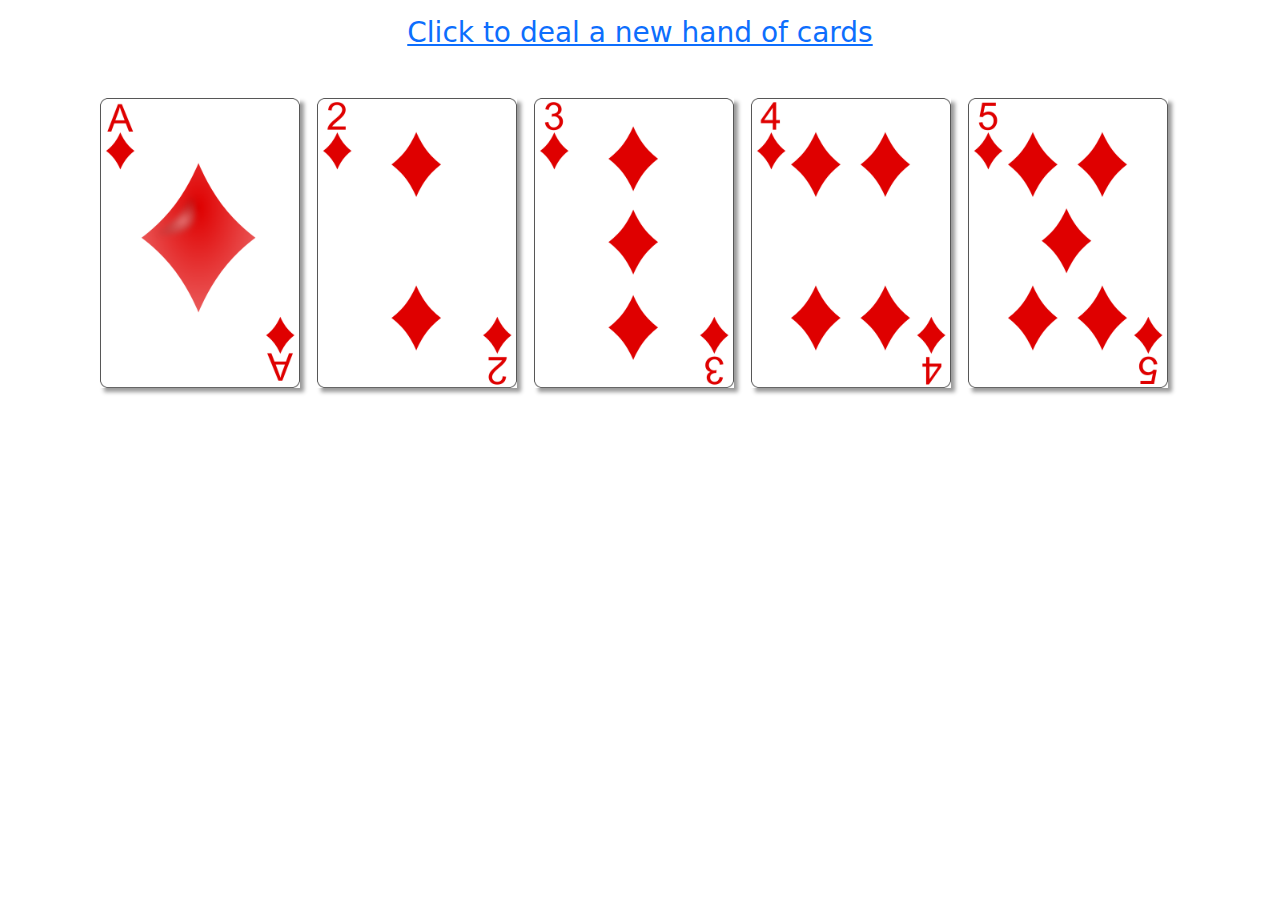
<file: cards/index.html>
<!DOCTYPE html>
<html>
  <head>
    <meta charset="utf-8">
    <meta name="viewport" content="width=device-width, initial-scale=1, shrink-to-fit=no">
    <link href="https://cdn.jsdelivr.net/npm/bootstrap@5.0.0-beta1/dist/css/bootstrap.min.css" rel="stylesheet">
    <title>Cards</title>
    <style media="screen">
      #cards img {
        width: 200px;
        box-shadow: 4px 4px 4px #999;
        margin-right: 12px;
      }
    </style>
    <script src="cards.js"></script>
  </head>

  <body>

    <div class="container mt-3">

      <div class="row">
        <div class="col mx-auto text-center">
          <h3><a href="#" id="deal_cards">Click to deal a new hand of cards</a></h3>
          <div id="cards" class="mt-5">
            <img src="images/ace_of_diamonds.png">
            <img src="images/2_of_diamonds.png">
            <img src="images/3_of_diamonds.png">
            <img src="images/4_of_diamonds.png">
            <img src="images/5_of_diamonds.png">
          </div>
        </div>
      </div>
    </div>

  </body>
</html>
</file>
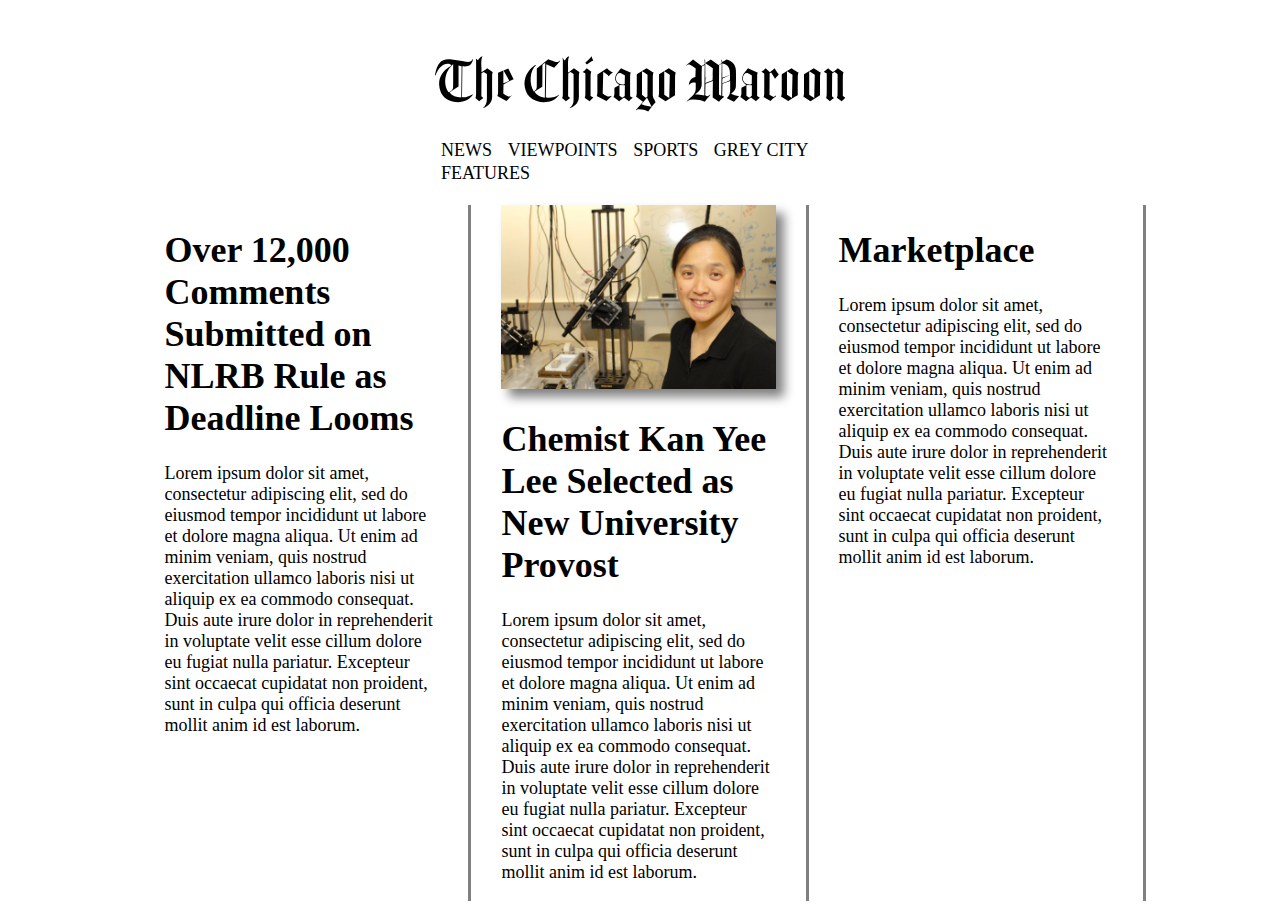
<file: newspaper_1/newspaper1.html>
<!DOCTYPE html>

<html>
    <head>
        <title>newspaper</title>
        <link rel="stylesheet" href="newspaper1_styles.css">
    </head>

    <body>
        <header>
            <img src="maroon.svg">
        </header>


        <toolbar>
            <button>NEWS</button>
            <button>VIEWPOINTS</button>
            <button>SPORTS</button>
            <button>GREY CITY</button>
            <button>FEATURES</button>
        </toolbar>


        <mainpage class="container">
            <section>
                <h1>Over 12,000 Comments Submitted on NLRB Rule as Deadline Looms</h1>
                <p>Lorem ipsum dolor sit amet, consectetur adipiscing elit, sed do eiusmod 
                    tempor incididunt ut labore et dolore magna aliqua. Ut enim ad minim veniam, 
                    quis nostrud exercitation ullamco laboris nisi ut aliquip ex ea commodo consequat. 
                    Duis aute irure dolor in reprehenderit in voluptate velit esse cillum dolore eu 
                    fugiat nulla pariatur. Excepteur sint occaecat cupidatat non proident, sunt in 
                    culpa qui officia deserunt mollit anim id est laborum.</p>

            </section>


            <section class="section_2">
                <div>
                    <img src="photo.jpg" class="photo">
                </div>
                
                <h1>Chemist Kan Yee Lee Selected as New University Provost</h1>
                <p>Lorem ipsum dolor sit amet, consectetur adipiscing elit, sed do eiusmod 
                    tempor incididunt ut labore et dolore magna aliqua. Ut enim ad minim veniam, 
                    quis nostrud exercitation ullamco laboris nisi ut aliquip ex ea commodo consequat. 
                    Duis aute irure dolor in reprehenderit in voluptate velit esse cillum dolore eu 
                    fugiat nulla pariatur. Excepteur sint occaecat cupidatat non proident, sunt in 
                    culpa qui officia deserunt mollit anim id est laborum.</p>
            </section>


            <section>
                <h1>Marketplace</h1>
                <p>Lorem ipsum dolor sit amet, consectetur adipiscing elit, sed do eiusmod 
                    tempor incididunt ut labore et dolore magna aliqua. Ut enim ad minim veniam, 
                    quis nostrud exercitation ullamco laboris nisi ut aliquip ex ea commodo consequat. 
                    Duis aute irure dolor in reprehenderit in voluptate velit esse cillum dolore eu 
                    fugiat nulla pariatur. Excepteur sint occaecat cupidatat non proident, sunt in 
                    culpa qui officia deserunt mollit anim id est laborum.</p>

            </section>
        </mainpage>
    </body>
</html>
</file>
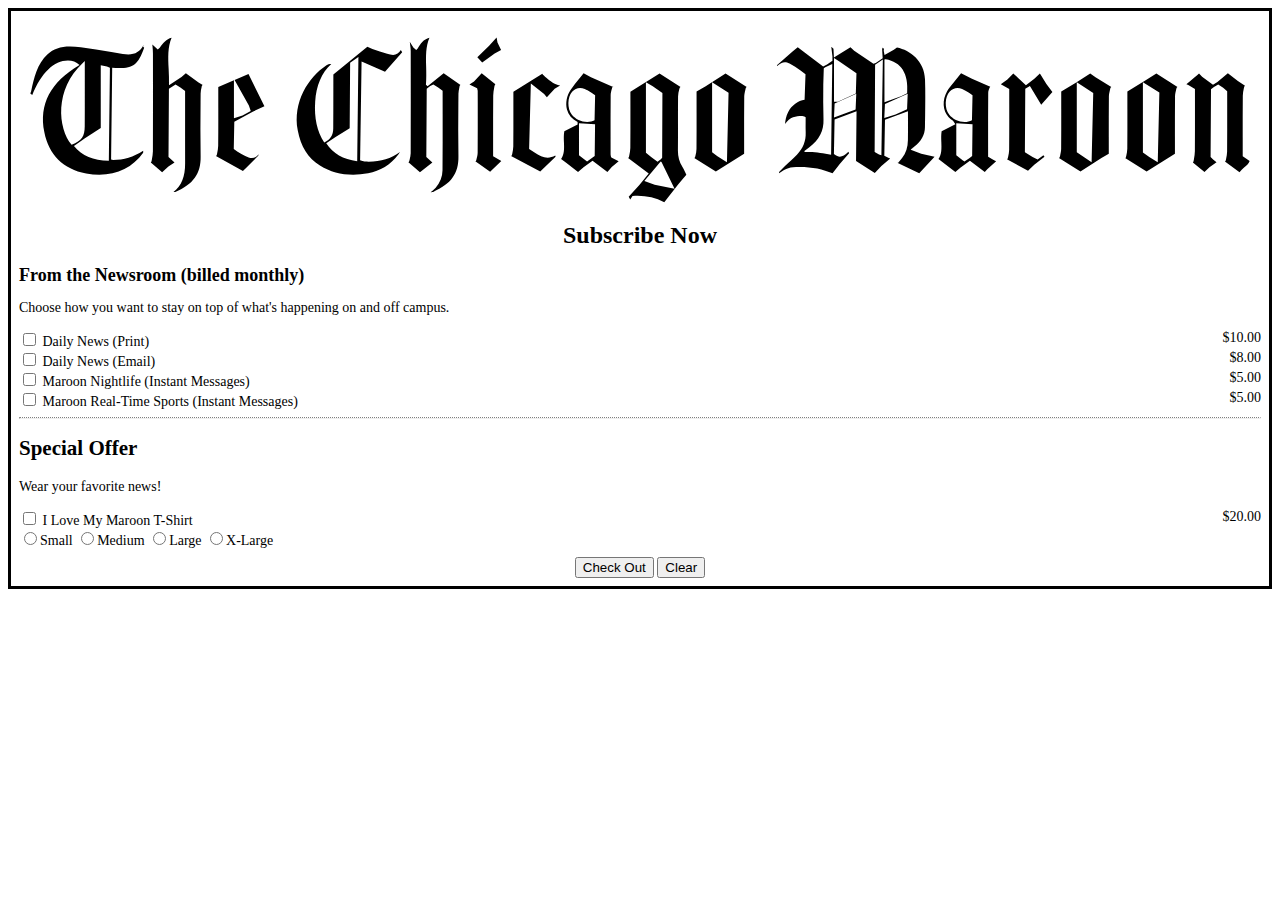
<file: newspaper_2/newspaper2.html>
<!DOCTYPE html>
<html>
    <head>
        <title>newpaper subscribe</title>
        <link rel="stylesheet" href="newpaper2.css">
        <script src="newspaper2.js"></script>
        <!--important, otherwise font of float text looks smaller in mobile screen-->
        <meta name="viewport" content="width=device-width, initial-scale=1">

    </head>

    <body>

        <div class="Box">
        
            <div class="header">
                <img src="maroon.svg">
            </div>
            
            <h1>Subscribe Now</h1>
            <b>From the Newsroom (billed monthly)</b>
            <p>Choose how you want to stay on top of what's happening on and off campus.</p>

            
            <label class="item">
                <input type="checkbox">
                Daily News (Print)
                <span class="price">$10.00</span>
            </label><br>                

            
            <label class="item">
                <input type="checkbox">
                Daily News (Email)
                <span class="price">$8.00</span>
            </label><br>

            
            <label class="item">
                <input type="checkbox">
                Maroon Nightlife (Instant Messages)
                <span class="price">$5.00</span>
            </label><br>

            
            <label class="item">
                <input type="checkbox">
                Maroon Real-Time Sports (Instant Messages)
                <span class="price">$5.00</span>
            </label><br>
        

            <hr>


            <h2>Special Offer</h2>
            <p>Wear your favorite news!</p>
            
            <label class="item">
                <input type="checkbox">
                I Love My Maroon T-Shirt
                <span class="price">$20.00</span>
            </label><br>

            <size>
                <label><input type="radio" onclick="selectOnlyThis(this)" data-size="Small">Small</label>

                <label><input type="radio" onclick="selectOnlyThis(this)" data-size="Medium">Medium</label>
    
                <label><input type="radio" onclick="selectOnlyThis(this)" data-size="Large">Large</label>
    
                <label><input type="radio" onclick="selectOnlyThis(this)" data-size="X-Large">X-Large</label>
    
                <br>
            </size>


            <div class="buttons">
                <button type="button" class="checkOut">Check Out</button>
                <button type="reset" class="reset">Clear</button> 
            </div>
            

        </div>

    </body>

</html>
</file>
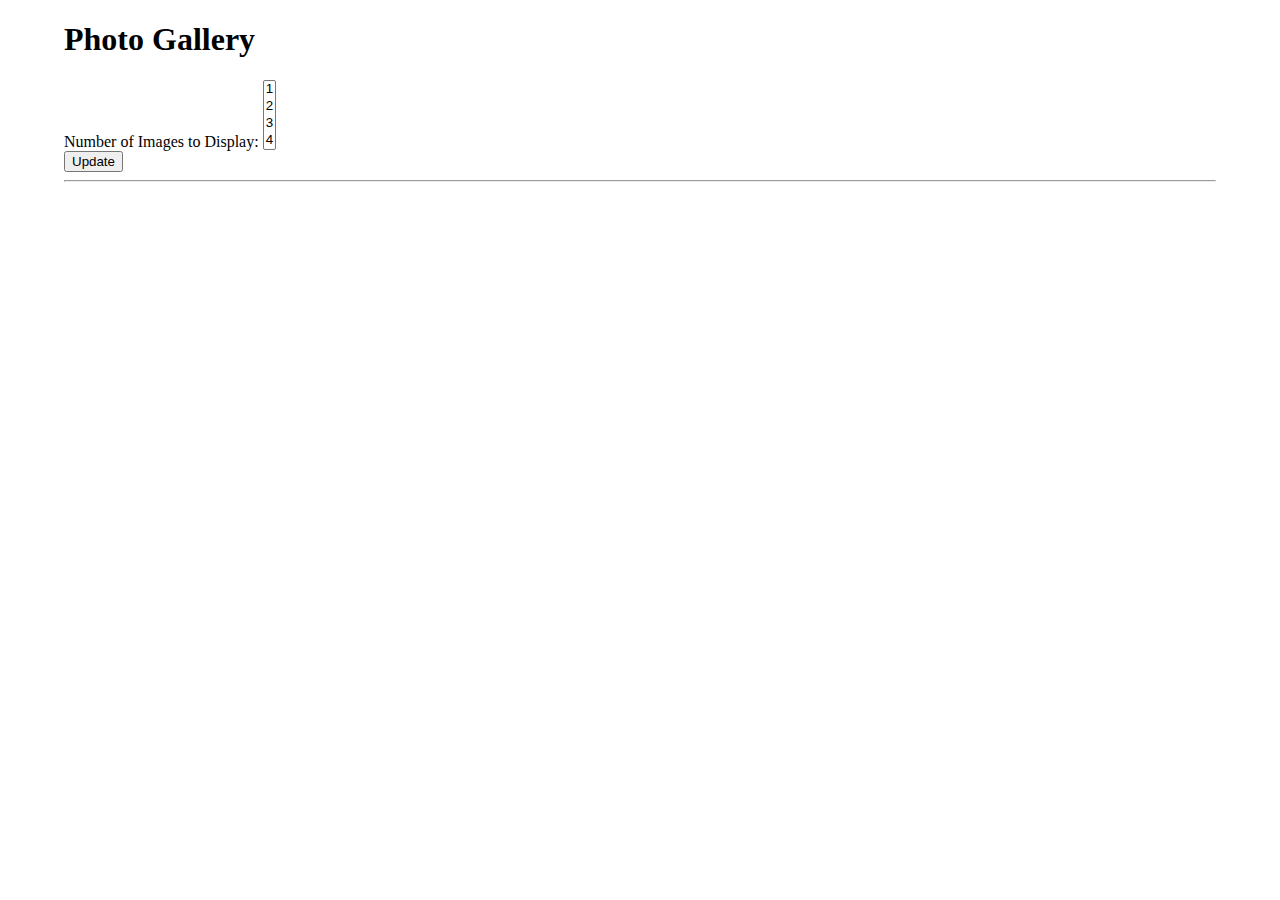
<file: photo_gallery_3/photoGallery.html>
<!DOCTYPE html>

<html>
    <head>
        <title>gallery</title>
        <link href="https://cdn.jsdelivr.net/npm/bootstrap@5.0.0-beta2/dist/css/bootstrap.min.css" rel="stylesheet" integrity="sha384-BmbxuPwQa2lc/FVzBcNJ7UAyJxM6wuqIj61tLrc4wSX0szH/Ev+nYRRuWlolflfl" crossorigin="anonymous">
        <script src="photoGallery.js"></script>
        <link rel="stylesheet" href="photoGallery.css">
        <meta name="viewport" content="width=device-width, initial-scale=1">
    </head>

    <body>
        <h1 class="mt-5 text-center">Photo Gallery</h1>

        <div class="form-group ms-5 me-5">
            <label for="quantity">Number of Images to Display:</label>
            <select multiple class="form-control" id="quantity">
                <option>1</option>
                <option>2</option>
                <option>3</option>
                <option>4</option>
            </select>
        </div>
           

        <button id="update" class="btn btn-primary mt-3 ms-5">Update</button>

        <hr>

        <div class="container mt-3">
            <div class="row" id="photoList">

            </div>
            
        </div>
    </body>
</html>
</file>
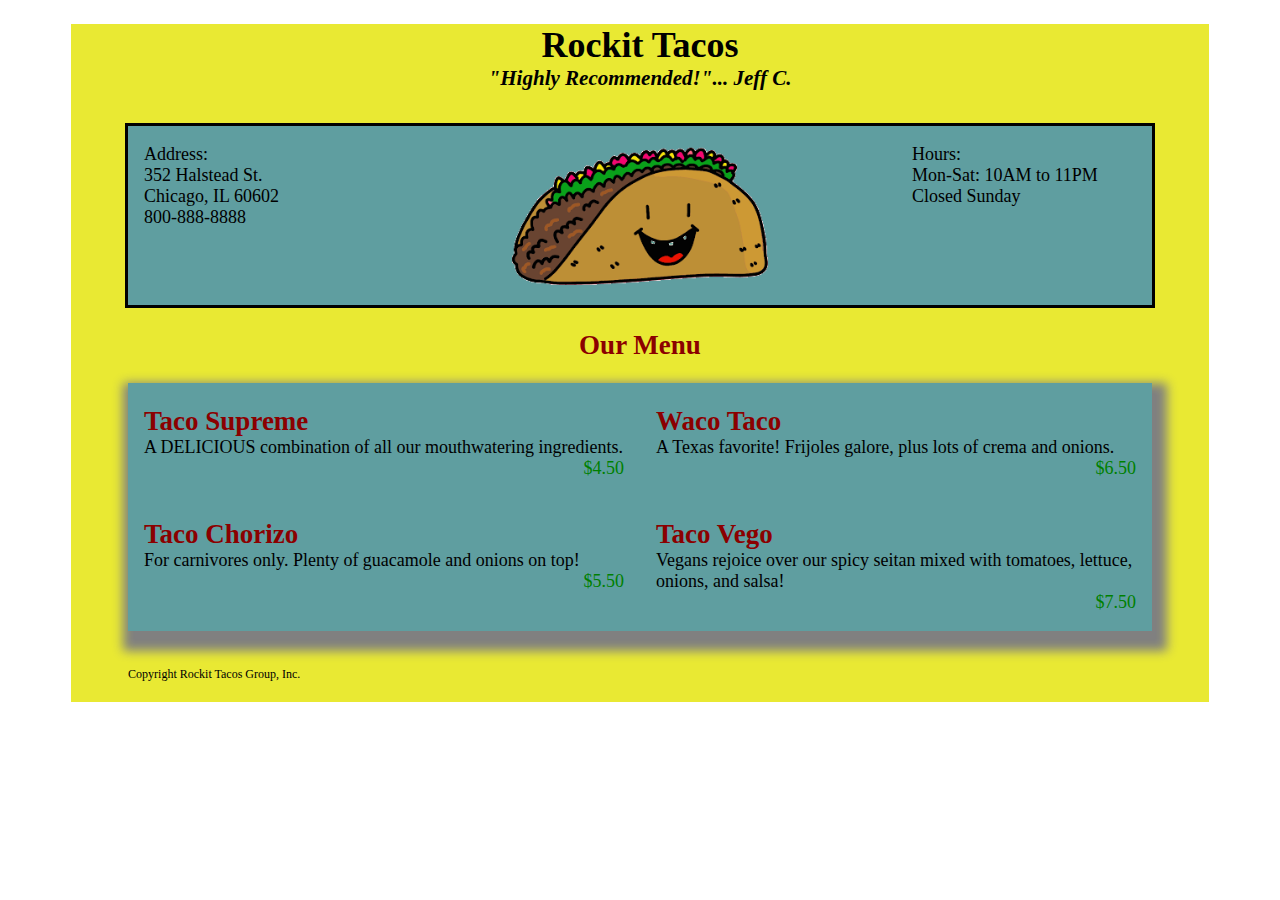
<file: restaurant_1/restaurant1.html>
<!DOCTYPE html>

<html>
    <head>
        <title>Restaurtant Rockit Tacos</title>
        <link rel="stylesheet" href="restaurant1_styles.css">
        <meta name="viewport" content="width=device-width, initial-scale=1">
    </head>

    <body>
        <div>
            <header>
                <h1>Rockit Tacos</h1>
                <h3 class="subTitle"><i>"Highly Recommended!"... Jeff C.</i></h3>
            </header>


            <panel1 class="container1">
                <section1>
                    <p class="word">
                        Address:<br/>
                        352 Halstead St.<br/>
                        Chicago, IL  60602<br/>
                        800-888-8888
                    </p>
                </section1>

                <section1 class="taco">
                    <img src="taco.png">
                </section1>
                
                <section1>
                    <p class="word">
                        Hours:<br/>
                        Mon-Sat: 10AM to 11PM<br/>
                        Closed Sunday<br/>
                    </p>
                </section1>

            </panel1>

            <h2 class="menu">Our Menu</h2>

            <panel2>

                <row class="container2">
                    <section2>
                        <h2 class="item">Taco Supreme</h2>
                        <p class="description">A DELICIOUS combination of all our mouthwatering ingredients.</p>
                        <p class="price">$4.50</p>
                    </section2>

                    <section2>
                        <h2 class="item">Waco Taco</h2>
                        <p class="description">A Texas favorite! Frijoles galore, plus lots of crema and onions.</p>
                        <p class="price">$6.50</p>
                    </section2>
                </row>

                <row class="container2">
                    <section2>
                        <h2 class="item">Taco Chorizo</h2>
                        <p class="description">For carnivores only. Plenty of guacamole and onions on top!</p>
                        <p class="price">$5.50</p>
                    </section2>

                    <section2>
                        <h2 class="item">Taco Vego</h2>
                        <p class="description">Vegans rejoice over our spicy seitan mixed with tomatoes, lettuce, onions, and salsa!</p>
                        <p class="price">$7.50</p>
                    </section2>
                </row>

            </panel2>

            <footer><p>Copyright Rockit Tacos Group, Inc.</p></footer>
        </div>
    </body>
</html>
</file>
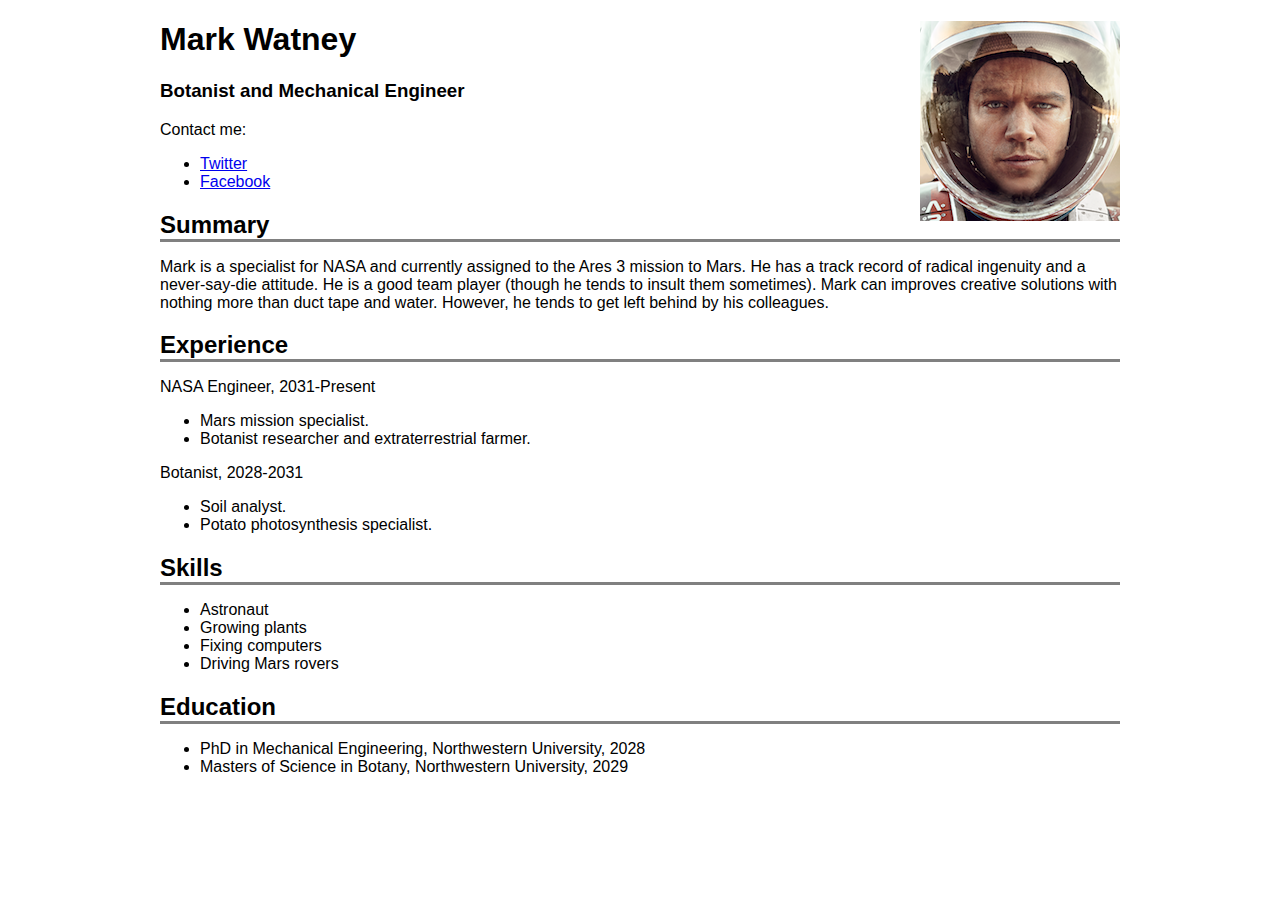
<file: resume/resume.html>
<!DOCTYPE html>

<html>
    <head>
        <title>Resume</title>
        <link href="styles.css" rel="stylesheet">
    </head>

    <body>
        <h1>Mark Watney<img class="photo" width="200px" src="photo.png"></h1>
        
        <h3>Botanist and Mechanical Engineer</h3>
        <p>Contact me:</p>
        <ul>
            <li><a href="https://twitter.com/">Twitter</a></li>
            <li><a href="https://www.facebook.com/">Facebook</a></li>
        </ul>

        
        <h2>Summary</h2>
        <hr>
        <p>Mark is a specialist for NASA and currently assigned to the Ares 3 
            mission to Mars. He has a track record of radical ingenuity and a 
            never-say-die attitude. He is a good team player (though he tends 
            to insult them sometimes). Mark can improves creative solutions 
            with nothing more than duct tape and water. However, he tends to 
            get left behind by his colleagues.
        </p>

        <h2>Experience</h2>
        <hr>
        <p>NASA Engineer, 2031-Present</p>
        <ul>
            <li>Mars mission specialist.</li>
            <li>Botanist researcher and extraterrestrial farmer.</li>
        </ul>
        <p>Botanist, 2028-2031</p>
        <ul>
            <li>Soil analyst.</li>
            <li>Potato photosynthesis specialist.</li>
        </ul>

        <h2>Skills</h2>
        <hr>
        <ul>
            <li>Astronaut</li>
            <li>Growing plants</li>
            <li>Fixing computers</li>
            <li>Driving Mars rovers</li>
        </ul>
        
        <h2>Education</h2>
        <hr>
        <ul>            
            <li>PhD in Mechanical Engineering, Northwestern University, 2028</li>
            <li>Masters of Science in Botany, Northwestern University, 2029</li>
        </ul>
    </body>
    
</html>
</file>
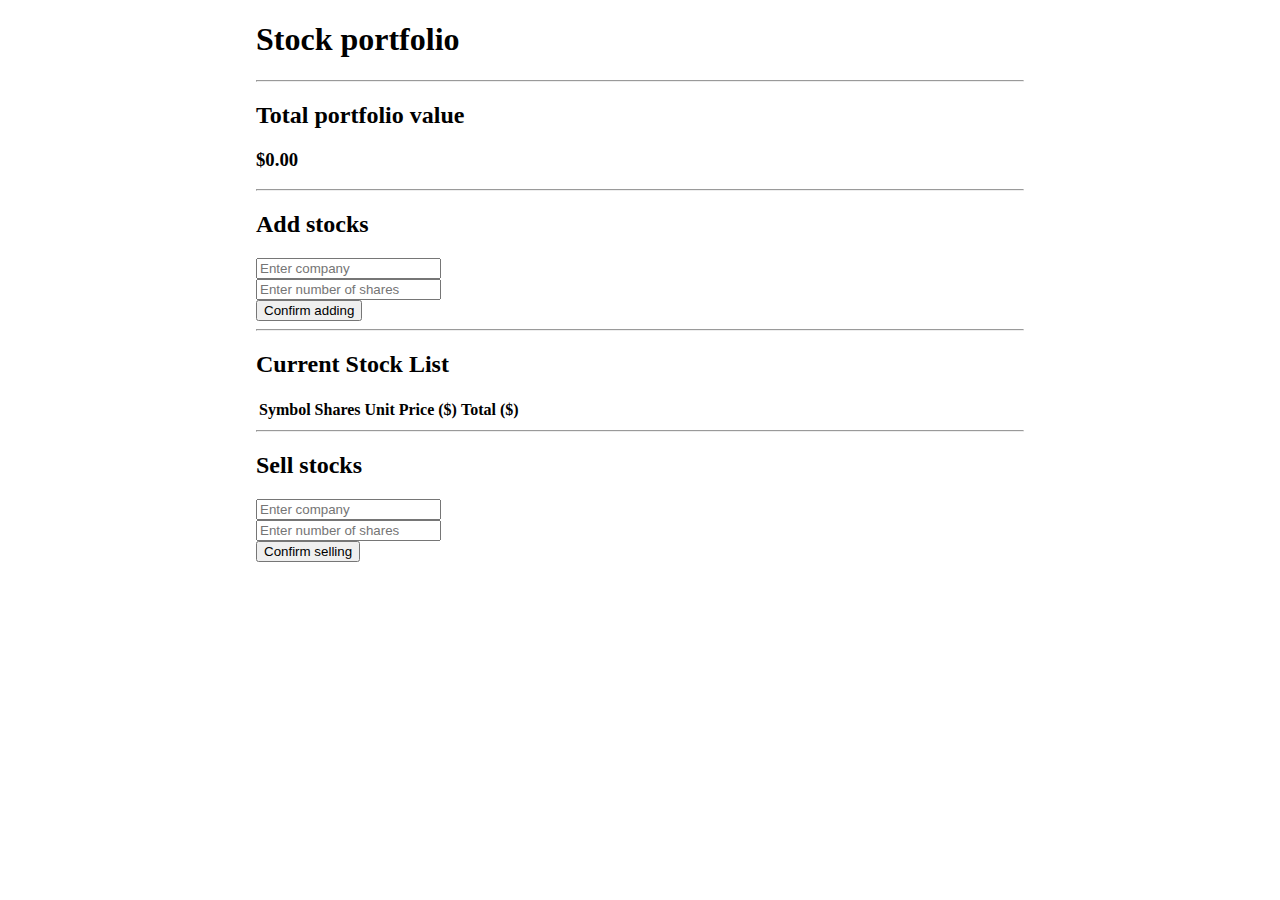
<file: stocks/stocks.html>
<!DOCTYPE html>

<html lang="en">
    <head>
        <title>stocks</title>
        <script src="stocks.js"></script>
        <link href="https://cdn.jsdelivr.net/npm/bootstrap@5.0.0-beta2/dist/css/bootstrap.min.css" rel="stylesheet" integrity="sha384-BmbxuPwQa2lc/FVzBcNJ7UAyJxM6wuqIj61tLrc4wSX0szH/Ev+nYRRuWlolflfl" crossorigin="anonymous">
        <link rel="stylesheet" href="stocks.css">
        <meta name="viewport" content="width=device-width, initial-scale=1">
    </head>

    <body class="mt-5">
        <h1 class="text-center">Stock portfolio</h1>

        <hr>

        <div>
            <h2 class="mt-4">Total portfolio value</h2>
            <h3 class="totalValue">$0.00</h3>
        </div>

        <hr>

        <h2 class="mt-4">Add stocks</h2>
        <form class="row g-3 mb-3">
            <div class="col-auto">
                <input type="text" value="" id="new_stock" placeholder="Enter company">
            </div>
            
            <div class="col-auto">
                <input type="number" value="" id="num_stock" placeholder="Enter number of shares">
            </div>
        </form>

        <button type="submit" class="btn btn-primary mb-2" id="addButton">Confirm adding</button>

        <hr>

        <h2 class="mt-4">Current Stock List</h2>

        <table class="table table-striped stockList">
            <thead class="thead-light">
                <tr>
                    <th  scope="col" onclick="handleSort(0)">Symbol</th>
                    <th  scope="col" onclick="handleSort(1)">Shares</th>
                    <th  scope="col" onclick="handleSort(2)">Unit Price ($)</th>
                    <th  scope="col" onclick="handleSort(3)">Total ($)</th>
                </tr>
            </thead>

            <tbody>

            </tbody>
        </table>

        
        <hr>

        <h2 class="mt-4">Sell stocks</h2>
        <form class="row g-3 mb-3">
            <div class="col-auto">
                <input type="text" value="" id="sell_stock" placeholder="Enter company">
            </div>
            
            <div class="col-auto">
                <input type="number" value="" id="sell_num" placeholder="Enter number of shares">
            </div>
            
        </form>
        <button type="submit" class="btn btn-primary mb-2" id="sellButton">Confirm selling</button>

    </body>
</html>
</file>
<file: newspaper_1/newspaper1_styles.css>
body{
    font-family: 'Times New Roman', Times, serif;
    font-size: 18px;
}

header{
    width:33%;
    margin-top:50px;
    margin-left:auto;
    margin-right:auto;
}

header img{
    width:100%
}

toolbar{
    width:33%;
    display:flex;
    flex-wrap: wrap;
    margin-left:auto;
    margin-right:auto;
    margin-top: 20px;
    margin-bottom: 20px;
}


button{
    border: none;
    background: none;
    font-size: 18px;
    font-family: 'Times New Roman', Times, serif;
    text-indent: 0.2em;
}

.container{
    display:flex;
    width:80%;
    margin-left:auto;
    margin-right:auto;
}

section{
    border-right: solid 3px gray;
    width:33%;
    padding-left: 30px;
    padding-right: 30px;
}

.section_2{
    padding-top: 0px;
}

div{
    text-align: center;
}

.photo{
    width: 100%;
    box-shadow: 8px 8px 10px gray;
    
}
</file>
<file: newspaper_2/newpaper2.css>
body{
    font-size: 14px;
    font-family:'Times New Roman', Times, serif;
}

b{
    font-size: 18px;
}

.Box{
    border-style: solid;
    margin-bottom: 1rem;
    padding: 0.5rem;
}

.Box2{
    border-style: solid;
    margin-bottom: 1rem;
    padding: 0.5rem;
}

h1{
    text-align: center;
    margin-top:0.5rem;
    font-size: 1.5rem;
}


.price{
    float: right; 
}

.Box2 .price{
    font-weight:bold;
}

hr{
    border-top: 1px dotted gray;

}

.buttons{
    text-align: center;
    margin-top: 0.5rem;
}

.order_text{
    margin-top: 1.5rem;
    margin-bottom: 1.5rem;
}

.indented{
    margin-left: 0.5rem;
}

.indented_total{
    margin-left: 1.5rem;
    font-weight:bold;
}
</file>
<file: photo_gallery_3/photoGallery.css>
img{
    width:100%
}

body{
    width:90%;
    margin-left: auto;
    margin-right: auto
}
</file>
<file: restaurant_1/restaurant1_styles.css>
div{
    background-color: rgb(233, 233, 51);
    width: 90%;
    margin: 20px auto;
    font-family:'Times New Roman', Times, serif;
    font-size:18px;
}

header{
    text-align: center;
}

h1{
    margin-bottom: 0px;
}

.subTitle{
    margin-top:0px;
    margin-bottom: 2rem;
}

.container1{
    display: flex;
    background-color:cadetblue;
    border: solid 3px black;
    width: 90%;
    margin-left:auto;
    margin-right:auto;
}


section1{
    width: 25%;
}

.word{
    padding-left:1rem;
}

.taco{
    width:50%;
}

img{
    display: block;
    width: 50%;
    margin:20px auto;
}

.menu{
    color: darkred;
    text-align: center;
}

panel2{
    display: block;
    width:90%;
    margin-left:auto;
    margin-right:auto;
    box-shadow: 5px 10px 10px 10px gray;
}

.container2{
    display:flex;
    background-color: cadetblue;
}

section2{
    width: 50%;
    padding-left: 1rem;
    padding-right: 1rem;

}



.item{
    color:darkred;
    margin-bottom: 0px;
}

.description{
    text-align: left;
    margin-bottom: 0px;
    margin-top: 0px;
}

.price{
    color:green;
    text-align: right;
    margin-top: 0px;
}

footer{
    width:90%;
    text-align: left;
    padding-top:1.5rem;
    padding-bottom: 0.5rem;
    margin-left:auto;
    margin-right:auto;
    font-size: 12px;
}


@media(max-width:768px){
    .container1{
        display: block;
    }

    .container2{
        display: block;

    }

    panel2{
        box-shadow: none;
        background-color: cadetblue ;
    }

    section2{
        width: 100%;
        padding-left: 0px;
        padding-right: 0px;
    

    }
    .item{
        margin-top: 0px;
    }
}
</file>
<file: resume/styles.css>
body {
    font-family: Arial, Helvetica, sans-serif;
    width: 100%;
    max-width: 960px;
    margin: auto;
    margin-top: 20px;
    margin-bottom: 20px;
}
hr{
    height:3px;
    margin:0px;
    background-color: gray;
    border: 0px;
}
.photo{
    float:right;
}
h2{
    margin-bottom:0px;
}
</file>
<file: stocks/stocks.css>
body{
  width:60%;
  margin-left: auto;
  margin-right: auto
}


@media(max-width:768px){
  body{
    width:80%;
    margin-left: auto;
    margin-right: auto
  }

}
</file>
